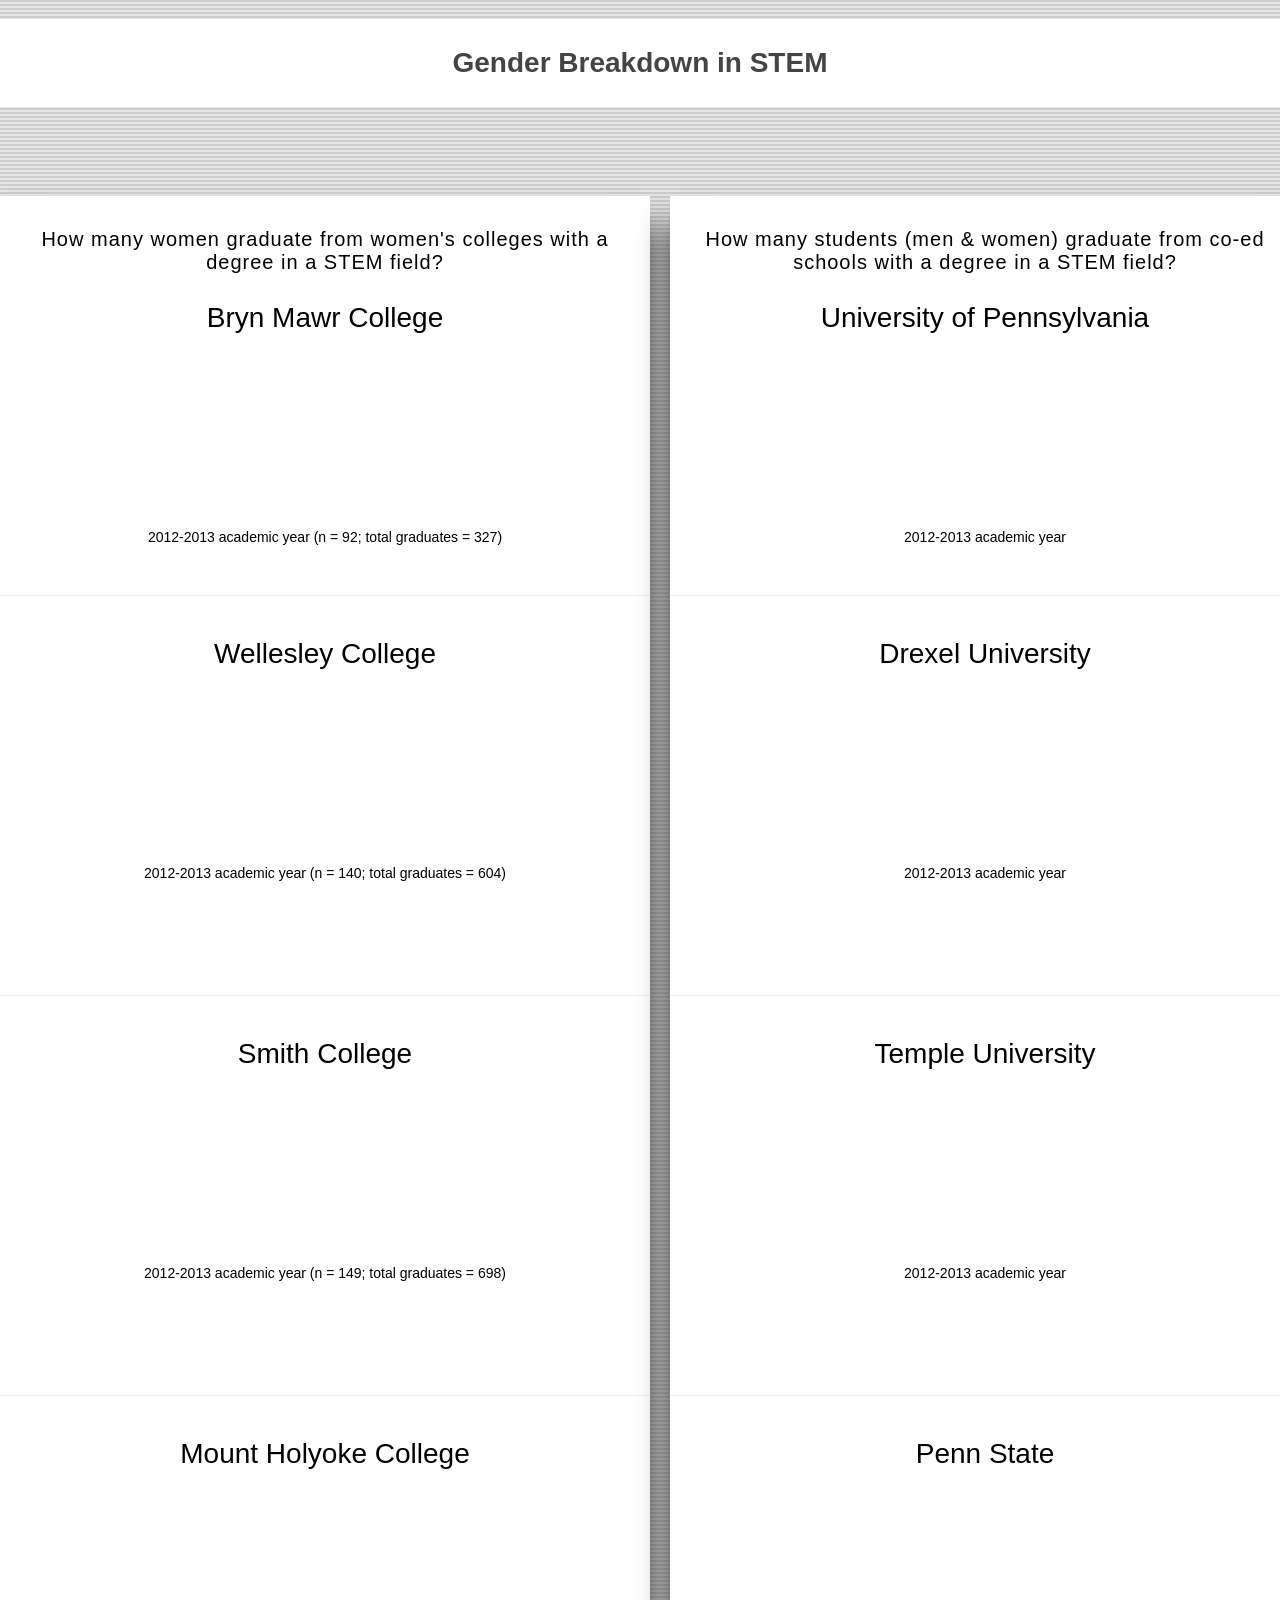
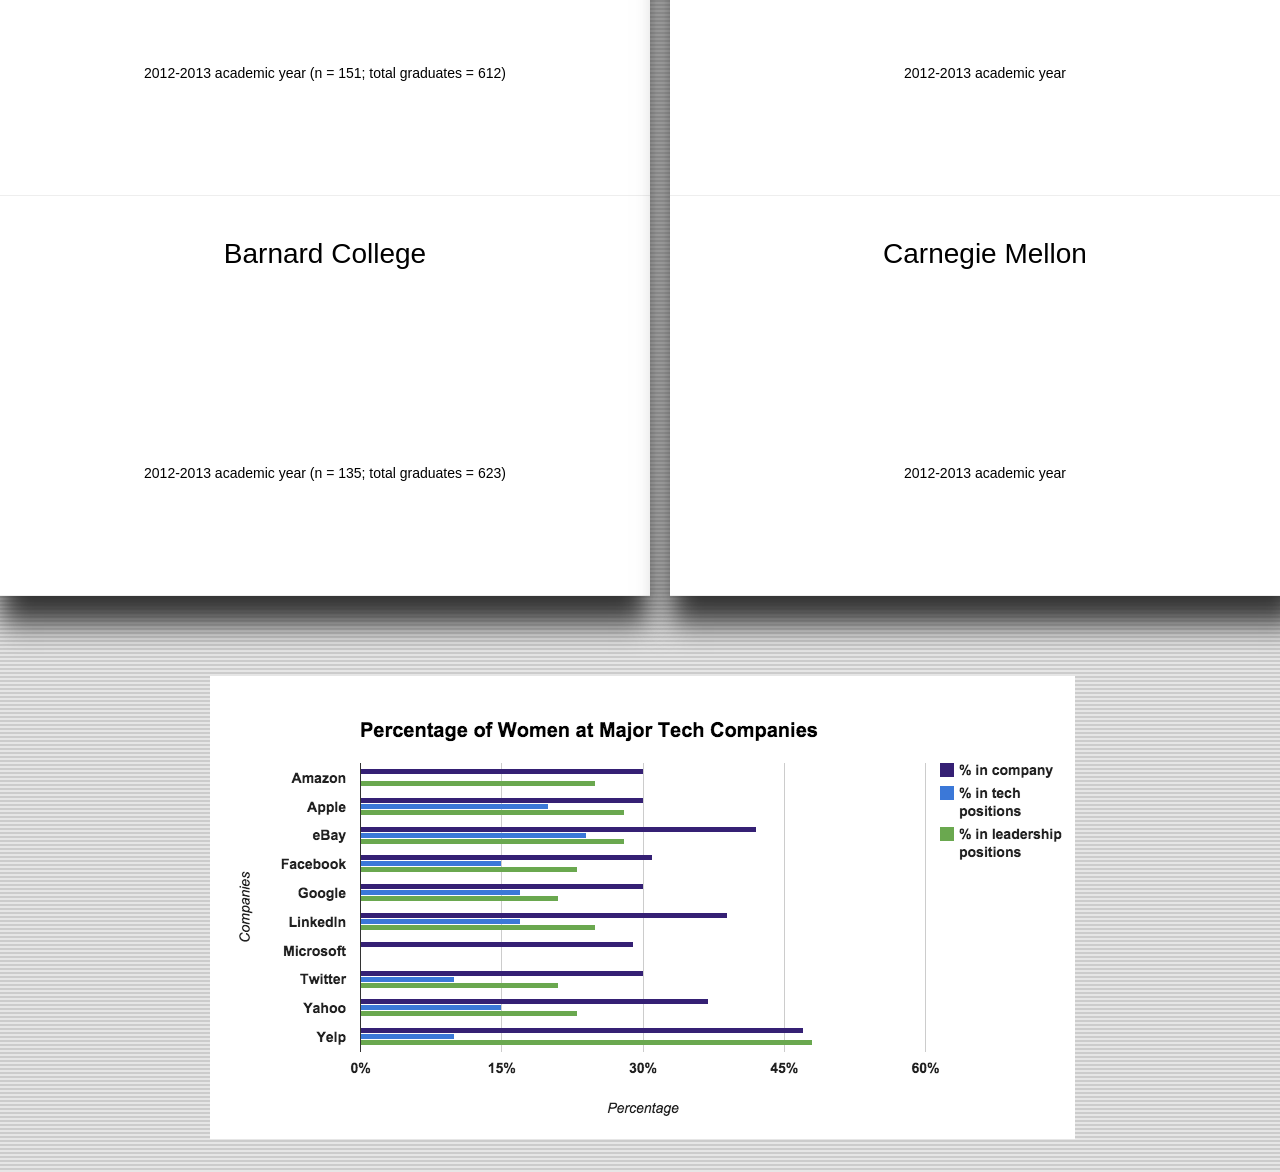
<file: index.html>
<!DOCTYPE html>
<html>

<head>

  <meta charset="UTF-8">

  <title>Gender Breakdown in STEM</title>

    <link rel="stylesheet" href="css/style.css">

</head>

<body>

  <h1 class="charts--headline">Gender Breakdown in STEM</h1>

 <div id="container">

  <div id="col-1">

<div class="charts--container">
  <ul>
    <li class="chart">
      <h2 class="chart--subHeader">How many women graduate from women's colleges with a degree in a STEM field?</h2>
      <h3 class="chart--headline">Bryn Mawr College</h3>
      <div id="pieChart_BMC">
        <svg id="pieChartSVG">
          <defs>
            <filter id='pieChartInsetShadow'>
              <feOffset dx='0' dy='0'/>
              <feGaussianBlur stdDeviation='3' result='offset-blur' />
              <feComposite operator='out' in='SourceGraphic' in2='offset-blur' result='inverse' />
              <feFlood flood-color='black' flood-opacity='1' result='color' />
              <feComposite operator='in' in='color' in2='inverse' result='shadow' />
              <feComposite operator='over' in='shadow' in2='SourceGraphic' />
            </filter>
            <filter id="pieChartDropShadow">
              <feGaussianBlur in="SourceAlpha" stdDeviation="3" result="blur" />
              <feOffset in="blur" dx="0" dy="3" result="offsetBlur" />
              <feMerge>
                <feMergeNode />
                <feMergeNode in="SourceGraphic" />
              </feMerge>
            </filter>
          </defs>
        </svg>
      </div>
      <p class="stat_info">2012-2013 academic year (n = 92; total graduates = 327)</p>
    </li>

    <li class="chart">
      <h3 class="chart--headline">Wellesley College</h3>
      <div id="pieChart_Wellesley">
        <svg id="pieChartSVG">
          <defs>
            <filter id='pieChartInsetShadow'>
              <feOffset dx='0' dy='0'/>
              <feGaussianBlur stdDeviation='3' result='offset-blur' />
              <feComposite operator='out' in='SourceGraphic' in2='offset-blur' result='inverse' />
              <feFlood flood-color='black' flood-opacity='1' result='color' />
              <feComposite operator='in' in='color' in2='inverse' result='shadow' />
              <feComposite operator='over' in='shadow' in2='SourceGraphic' />
            </filter>
            <filter id="pieChartDropShadow">
              <feGaussianBlur in="SourceAlpha" stdDeviation="3" result="blur" />
              <feOffset in="blur" dx="0" dy="3" result="offsetBlur" />
              <feMerge>
                <feMergeNode />
                <feMergeNode in="SourceGraphic" />
              </feMerge>
            </filter>
          </defs>
        </svg>
      </div>
      <p class="stat_info">2012-2013 academic year (n = 140; total graduates = 604)</p>
    </li>

    <li class="chart">
      <h3 class="chart--headline">Smith College</h3>
      <div id="pieChart_Smith">
        <svg id="pieChartSVG">
          <defs>
            <filter id='pieChartInsetShadow'>
              <feOffset dx='0' dy='0'/>
              <feGaussianBlur stdDeviation='3' result='offset-blur' />
              <feComposite operator='out' in='SourceGraphic' in2='offset-blur' result='inverse' />
              <feFlood flood-color='black' flood-opacity='1' result='color' />
              <feComposite operator='in' in='color' in2='inverse' result='shadow' />
              <feComposite operator='over' in='shadow' in2='SourceGraphic' />
            </filter>
            <filter id="pieChartDropShadow">
              <feGaussianBlur in="SourceAlpha" stdDeviation="3" result="blur" />
              <feOffset in="blur" dx="0" dy="3" result="offsetBlur" />
              <feMerge>
                <feMergeNode />
                <feMergeNode in="SourceGraphic" />
              </feMerge>
            </filter>
          </defs>
        </svg>
      </div>
      <p class="stat_info">2012-2013 academic year (n = 149; total graduates = 698)</p>
    </li>

    <li class="chart">
      <h3 class="chart--headline">Mount Holyoke College</h3>
      <div id="pieChart_Holyoke">
        <svg id="pieChartSVG">
          <defs>
            <filter id='pieChartInsetShadow'>
              <feOffset dx='0' dy='0'/>
              <feGaussianBlur stdDeviation='3' result='offset-blur' />
              <feComposite operator='out' in='SourceGraphic' in2='offset-blur' result='inverse' />
              <feFlood flood-color='black' flood-opacity='1' result='color' />
              <feComposite operator='in' in='color' in2='inverse' result='shadow' />
              <feComposite operator='over' in='shadow' in2='SourceGraphic' />
            </filter>
            <filter id="pieChartDropShadow">
              <feGaussianBlur in="SourceAlpha" stdDeviation="3" result="blur" />
              <feOffset in="blur" dx="0" dy="3" result="offsetBlur" />
              <feMerge>
                <feMergeNode />
                <feMergeNode in="SourceGraphic" />
              </feMerge>
            </filter>
          </defs>
        </svg>
      </div>
      <p class="stat_info">2012-2013 academic year (n = 151; total graduates = 612)</p>
    </li>

    <li class="chart">
      <h3 class="chart--headline">Barnard College</h3>
      <div id="pieChart_Barnard">
        <svg id="pieChartSVG">
          <defs>
            <filter id='pieChartInsetShadow'>
              <feOffset dx='0' dy='0'/>
              <feGaussianBlur stdDeviation='3' result='offset-blur' />
              <feComposite operator='out' in='SourceGraphic' in2='offset-blur' result='inverse' />
              <feFlood flood-color='black' flood-opacity='1' result='color' />
              <feComposite operator='in' in='color' in2='inverse' result='shadow' />
              <feComposite operator='over' in='shadow' in2='SourceGraphic' />
            </filter>
            <filter id="pieChartDropShadow">
              <feGaussianBlur in="SourceAlpha" stdDeviation="3" result="blur" />
              <feOffset in="blur" dx="0" dy="3" result="offsetBlur" />
              <feMerge>
                <feMergeNode />
                <feMergeNode in="SourceGraphic" />
              </feMerge>
            </filter>
          </defs>
        </svg>
      </div>
      <p class="stat_info">2012-2013 academic year (n = 135; total graduates = 623)</p>
    </li>

  </ul>
</div>

</div><!-- close col 1 -->

<div id="col-2">
    <div class="charts--container">
      <ul>
        <li class="chart">
          <h2 class="chart--subHeader">How many students (men &amp; women) graduate from co-ed schools with a degree in a STEM field?</h2>
          <h3 class="chart--headline">University of Pennsylvania</h3>
          <div id="pieChart_Penn">
            <svg id="pieChartSVG">
              <defs>
                <filter id='pieChartInsetShadow'>
                  <feOffset dx='0' dy='0'/>
                  <feGaussianBlur stdDeviation='3' result='offset-blur' />
                  <feComposite operator='out' in='SourceGraphic' in2='offset-blur' result='inverse' />
                  <feFlood flood-color='black' flood-opacity='1' result='color' />
                  <feComposite operator='in' in='color' in2='inverse' result='shadow' />
                  <feComposite operator='over' in='shadow' in2='SourceGraphic' />
                </filter>
                <filter id="pieChartDropShadow">
                  <feGaussianBlur in="SourceAlpha" stdDeviation="3" result="blur" />
                  <feOffset in="blur" dx="0" dy="3" result="offsetBlur" />
                  <feMerge>
                    <feMergeNode />
                    <feMergeNode in="SourceGraphic" />
                  </feMerge>
                </filter>
              </defs>
            </svg>
          </div>
          <p class="stat_info">2012-2013 academic year</p>
        </li>
        <li class="chart">
          <h3 class="chart--headline">Drexel University</h3>
          <div id="pieChart_Drexel">
            <svg id="pieChartSVG">
              <defs>
                <filter id='pieChartInsetShadow'>
                  <feOffset dx='0' dy='0'/>
                  <feGaussianBlur stdDeviation='3' result='offset-blur' />
                  <feComposite operator='out' in='SourceGraphic' in2='offset-blur' result='inverse' />
                  <feFlood flood-color='black' flood-opacity='1' result='color' />
                  <feComposite operator='in' in='color' in2='inverse' result='shadow' />
                  <feComposite operator='over' in='shadow' in2='SourceGraphic' />
                </filter>
                <filter id="pieChartDropShadow">
                  <feGaussianBlur in="SourceAlpha" stdDeviation="3" result="blur" />
                  <feOffset in="blur" dx="0" dy="3" result="offsetBlur" />
                  <feMerge>
                    <feMergeNode />
                    <feMergeNode in="SourceGraphic" />
                  </feMerge>
                </filter>
              </defs>
            </svg>
          </div>
          <p class="stat_info">2012-2013 academic year</p>
        </li>
        <li class="chart">
          <h3 class="chart--headline">Temple University</h3>
          <div id="pieChart_Temple">
            <svg id="pieChartSVG">
              <defs>
                <filter id='pieChartInsetShadow'>
                  <feOffset dx='0' dy='0'/>
                  <feGaussianBlur stdDeviation='3' result='offset-blur' />
                  <feComposite operator='out' in='SourceGraphic' in2='offset-blur' result='inverse' />
                  <feFlood flood-color='black' flood-opacity='1' result='color' />
                  <feComposite operator='in' in='color' in2='inverse' result='shadow' />
                  <feComposite operator='over' in='shadow' in2='SourceGraphic' />
                </filter>
                <filter id="pieChartDropShadow">
                  <feGaussianBlur in="SourceAlpha" stdDeviation="3" result="blur" />
                  <feOffset in="blur" dx="0" dy="3" result="offsetBlur" />
                  <feMerge>
                    <feMergeNode />
                    <feMergeNode in="SourceGraphic" />
                  </feMerge>
                </filter>
              </defs>
            </svg>
          </div>
          <p class="stat_info">2012-2013 academic year</p>
        </li>
           <li class="chart">
          <h3 class="chart--headline">Penn State</h3>
          <div id="pieChart_PennState">
            <svg id="pieChartSVG">
              <defs>
                <filter id='pieChartInsetShadow'>
                  <feOffset dx='0' dy='0'/>
                  <feGaussianBlur stdDeviation='3' result='offset-blur' />
                  <feComposite operator='out' in='SourceGraphic' in2='offset-blur' result='inverse' />
                  <feFlood flood-color='black' flood-opacity='1' result='color' />
                  <feComposite operator='in' in='color' in2='inverse' result='shadow' />
                  <feComposite operator='over' in='shadow' in2='SourceGraphic' />
                </filter>
                <filter id="pieChartDropShadow">
                  <feGaussianBlur in="SourceAlpha" stdDeviation="3" result="blur" />
                  <feOffset in="blur" dx="0" dy="3" result="offsetBlur" />
                  <feMerge>
                    <feMergeNode />
                    <feMergeNode in="SourceGraphic" />
                  </feMerge>
                </filter>
              </defs>
            </svg>
          </div>
          <p class="stat_info">2012-2013 academic year</p>
        </li>
        <li class="chart">
          <h3 class="chart--headline">Carnegie Mellon</h3>
          <div id="pieChart_CMU">
            <svg id="pieChartSVG">
              <defs>
                <filter id='pieChartInsetShadow'>
                  <feOffset dx='0' dy='0'/>
                  <feGaussianBlur stdDeviation='3' result='offset-blur' />
                  <feComposite operator='out' in='SourceGraphic' in2='offset-blur' result='inverse' />
                  <feFlood flood-color='black' flood-opacity='1' result='color' />
                  <feComposite operator='in' in='color' in2='inverse' result='shadow' />
                  <feComposite operator='over' in='shadow' in2='SourceGraphic' />
                </filter>
                <filter id="pieChartDropShadow">
                  <feGaussianBlur in="SourceAlpha" stdDeviation="3" result="blur" />
                  <feOffset in="blur" dx="0" dy="3" result="offsetBlur" />
                  <feMerge>
                    <feMergeNode />
                    <feMergeNode in="SourceGraphic" />
                  </feMerge>
                </filter>
              </defs>
            </svg>
          </div>
          <p class="stat_info">2012-2013 academic year</p>
        </li>

    </ul>
</div>



</div><!-- close col 2 -->

<img class="barchart" src="img/bar_chart.png" alt="Percentage of women in top tech companies">


</div><!-- close container -->

  <script src='http://d3js.org/d3.v3.min.js'></script>

  <script src="js/index.js"></script>

</body>

</html>
</file>
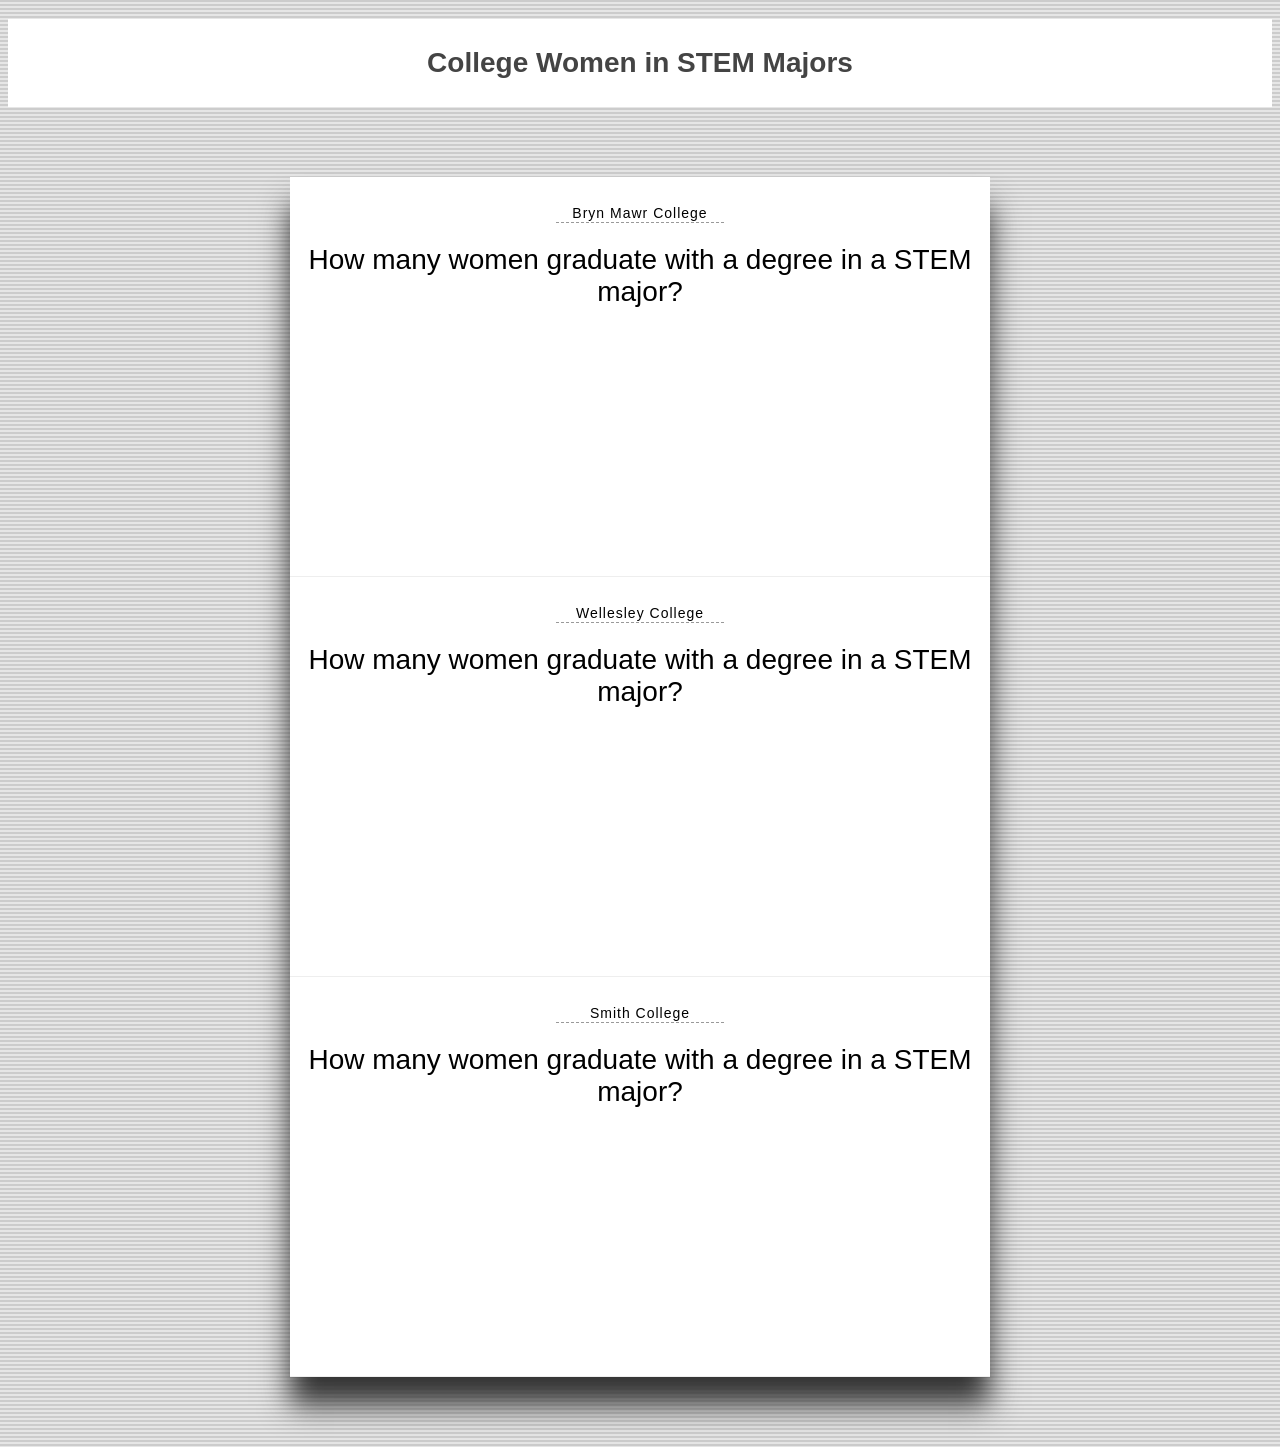
<file: charts-info-graphic/index.html>
<!DOCTYPE html>
<html>

<head>

  <meta charset="UTF-8">

  <title>College Women in STEM Majors</title>

    <link rel="stylesheet" href="css/style.css">

</head>

<body>

  <h1 class="charts--headline">College Women in STEM Majors</h1>
<div class="charts--container">
  <ul>
    <li class="chart">
      <h3 class="chart--subHeadline">Bryn Mawr College</h3>
      <h2 class="chart--headline">How many women graduate with a degree in a STEM major?</h2>
      <div id="pieChart_BMC">
        <svg id="pieChartSVG">
          <defs>
            <filter id='pieChartInsetShadow'>
              <feOffset dx='0' dy='0'/>
              <feGaussianBlur stdDeviation='3' result='offset-blur' />
              <feComposite operator='out' in='SourceGraphic' in2='offset-blur' result='inverse' />
              <feFlood flood-color='black' flood-opacity='1' result='color' />
              <feComposite operator='in' in='color' in2='inverse' result='shadow' />
              <feComposite operator='over' in='shadow' in2='SourceGraphic' />
            </filter>
            <filter id="pieChartDropShadow">
              <feGaussianBlur in="SourceAlpha" stdDeviation="3" result="blur" />
              <feOffset in="blur" dx="0" dy="3" result="offsetBlur" />
              <feMerge>
                <feMergeNode />
                <feMergeNode in="SourceGraphic" />
              </feMerge>
            </filter>
          </defs>
        </svg>
      </div>
    </li>

    <li class="chart">
      <h3 class="chart--subHeadline">Wellesley College</h3>
      <h2 class="chart--headline">How many women graduate with a degree in a STEM major?</h2>
      <div id="pieChart_Wellesley">
        <svg id="pieChartSVG">
          <defs>
            <filter id='pieChartInsetShadow'>
              <feOffset dx='0' dy='0'/>
              <feGaussianBlur stdDeviation='3' result='offset-blur' />
              <feComposite operator='out' in='SourceGraphic' in2='offset-blur' result='inverse' />
              <feFlood flood-color='black' flood-opacity='1' result='color' />
              <feComposite operator='in' in='color' in2='inverse' result='shadow' />
              <feComposite operator='over' in='shadow' in2='SourceGraphic' />
            </filter>
            <filter id="pieChartDropShadow">
              <feGaussianBlur in="SourceAlpha" stdDeviation="3" result="blur" />
              <feOffset in="blur" dx="0" dy="3" result="offsetBlur" />
              <feMerge>
                <feMergeNode />
                <feMergeNode in="SourceGraphic" />
              </feMerge>
            </filter>
          </defs>
        </svg>
      </div>
    </li>

    <li class="chart">
      <h3 class="chart--subHeadline">Smith College</h3>
      <h2 class="chart--headline">How many women graduate with a degree in a STEM major?</h2>
      <div id="pieChart_Smith">
        <svg id="pieChartSVG">
          <defs>
            <filter id='pieChartInsetShadow'>
              <feOffset dx='0' dy='0'/>
              <feGaussianBlur stdDeviation='3' result='offset-blur' />
              <feComposite operator='out' in='SourceGraphic' in2='offset-blur' result='inverse' />
              <feFlood flood-color='black' flood-opacity='1' result='color' />
              <feComposite operator='in' in='color' in2='inverse' result='shadow' />
              <feComposite operator='over' in='shadow' in2='SourceGraphic' />
            </filter>
            <filter id="pieChartDropShadow">
              <feGaussianBlur in="SourceAlpha" stdDeviation="3" result="blur" />
              <feOffset in="blur" dx="0" dy="3" result="offsetBlur" />
              <feMerge>
                <feMergeNode />
                <feMergeNode in="SourceGraphic" />
              </feMerge>
            </filter>
          </defs>
        </svg>
      </div>
    </li>

  </ul>
</div>

  <script src='http://d3js.org/d3.v3.min.js'></script>

  <script src="js/index.js"></script>

</body>

</html>
</file>
<file: css/style.css>
/**
 * Variable power
 */
* {
  -moz-box-sizing: border-box;
  box-sizing: border-box;
}

body {
  font-size: 14px;
  font-family: sans-serif;
  font-weight: 100;
  background-color: #ccc;
  background-image: linear-gradient(transparent 50%, rgba(255, 255, 255, 0.5) 25%);
  background-size: 4px 4px;
}
body ul {
  list-style: none;
}
body ul, body li {
  margin: 0;
  padding: 0;
}

.chart {
  min-height: 400px;
  padding-top: 10px;
  border-bottom: 1px solid #eee;
  padding: 1em;
}

.chart--headline, .chart--subHeadline {
  text-align: center;
}

.chart--subHeader {
  font-weight: 400;
  font-size: 20px;
  letter-spacing: 1px;
  text-align: center;
  padding-top: 2px;

}

.chart--headline {
  position: relative;
  font-weight: 100;
  font-size: 28px;
}
.chart--headline:before {
  position: absolute;
  content: '';
  bottom: 133%;
  left: 50%;
  width: 25%;
  margin: 0 0 0 -12.5%;
}

.chart--subHeadline {
  font-weight: 400;
  font-size: 14px;
  letter-spacing: 1px;
  text-align: center;
}

.charts--container {
  background-color: #fff;
  width: 100%;
}
@media screen and (min-width: 700px) {
  .charts--container {
    max-width: 700px;
    left: 50%;
    top: 10%;
    margin: 5em auto;
    box-shadow: 0 2em 2em #333;
  }
}

.charts--headline {
  text-align: center;
  color: #444;
  background-color: #fff;
  padding: 1em;
}

.lineChart--area {
  fill: url(#lineChart--gradientBackgroundArea);
}

.lineChart--areaLine {
  fill: none;
  stroke: #6bb7c7;
  stroke-width: 3;
}

.lineChart--bubble--label {
  fill: none;
  stroke: #6bb7c7;
  font-size: 12.6px;
  font-style: italic;
  font-weight: 100;
}

.lineChart--bubble--value {
  fill: #fff;
  stroke: #fff;
  font-size: 21px;
  font-weight: 100;
}

.lineChart--circle {
  fill: #6bb7c7;
  stroke: #fff;
  stroke-width: 3;
}

.lineChart--circle__highlighted {
  fill: #fff;
  stroke: #3f94a7;
}

.lineChart--gradientBackgroundArea--top {
  stop-color: #6bb7c7;
  stop-opacity: 0.1;
}

.lineChart--gradientBackgroundArea--bottom {
  stop-color: #6bb7c7;
  stop-opacity: 0.6;
}

.lineChart--svg {
  border: 1px solid #eee;
}

.lineChart--xAxisTicks .domain, .lineChart--xAxis .domain, .lineChart--yAxisTicks .domain {
  display: none;
}

.lineChart--xAxis .tick line {
  display: none;
}

.lineChart--xAxisTicks .tick line, .lineChart--yAxisTicks .tick line {
  fill: none;
  stroke: #b3b3b3;
  stroke-width: 1;
  stroke-dasharray: 2,2;
}

.pieChart--center--innerCircle {
  fill: #fff;
}

.pieChart--center--text {
  font-size: 28px;
}

.pieChart--center--outerCircle {
  fill: rgba(255, 255, 255, 0.75);
}

.pieChart--detail--divider {
  stroke: gray;
  stroke-width: 1;
}

.pieChart--detail--percentage {
  font-size: 42px;
  font-weight: 100;
  fill: #333;
  stroke-width: 1px;
}

.pieChart--detail--textContainer {
  background-color: transparent;
  padding: 10px 0 0 0;
  margin: 0;
  color: #666;
  font-style: italic;
}

.pieChart--detail__left {
  text-align: left;
}

.pieChart--detail__right {
  text-align: right;
}

.pieChart__black {
  fill: #000000;
}

.pieChart__red {
  fill: #cd1f2a;
}

.pieChart__orange {
    fill: #04819E;
}

.pieChart__blue {
    fill: #FF7F00;
}

/**
 * Helper classes
 */
.hidden {
  display: none;
}

.chart--headline {
    /*padding-bottom: 50px;*/
}

#col-1 {
    float: left;
    width: 650px;

}

#col-2 {
    float: right;
    width: 650px;
    padding-left: 20px;

}

body, html {
    margin: 0;
    padding: 0;
}

#container {
    width: 1300px;
    margin: 0 auto;
}

.stat_info {
    text-align: center;
}

.barchart  {
 padding: 10px;
 padding-bottom: 30px;
 margin-left: 200px;
}
</file>
<file: charts-info-graphic/css/style.css>
/**
 * Variable power
 */
* {
  -moz-box-sizing: border-box;
  box-sizing: border-box;
}

body {
  font-size: 14px;
  font-family: sans-serif;
  font-weight: 100;
  background-color: #ccc;
  background-image: linear-gradient(transparent 50%, rgba(255, 255, 255, 0.5) 25%);
  background-size: 4px 4px;
}
body ul {
  list-style: none;
}
body ul, body li {
  margin: 0;
  padding: 0;
}

.chart {
  min-height: 400px;
  border-bottom: 1px solid #eee;
  padding: 1em;
}

.chart--headline, .chart--subHeadline {
  text-align: center;
}

.chart--headline {
  position: relative;
  font-weight: 100;
  font-size: 28px;
}
.chart--headline:before {
  position: absolute;
  content: '';
  bottom: 133%;
  left: 50%;
  width: 25%;
  margin: 0 0 0 -12.5%;
  border-top: 1px dashed #999999;
}

.chart--subHeadline {
  font-weight: 400;
  font-size: 14px;
  letter-spacing: 1px;
}

.charts--container {
  background-color: #fff;
  width: 100%;
}
@media screen and (min-width: 700px) {
  .charts--container {
    max-width: 700px;
    left: 50%;
    top: 10%;
    margin: 5em auto;
    box-shadow: 0 2em 2em #333;
  }
}

.charts--headline {
  text-align: center;
  color: #444;
  background-color: #fff;
  padding: 1em;
}

.lineChart--area {
  fill: url(#lineChart--gradientBackgroundArea);
}

.lineChart--areaLine {
  fill: none;
  stroke: #6bb7c7;
  stroke-width: 3;
}

.lineChart--bubble--label {
  fill: none;
  stroke: #6bb7c7;
  font-size: 12.6px;
  font-style: italic;
  font-weight: 100;
}

.lineChart--bubble--value {
  fill: #fff;
  stroke: #fff;
  font-size: 21px;
  font-weight: 100;
}

.lineChart--circle {
  fill: #6bb7c7;
  stroke: #fff;
  stroke-width: 3;
}

.lineChart--circle__highlighted {
  fill: #fff;
  stroke: #3f94a7;
}

.lineChart--gradientBackgroundArea--top {
  stop-color: #6bb7c7;
  stop-opacity: 0.1;
}

.lineChart--gradientBackgroundArea--bottom {
  stop-color: #6bb7c7;
  stop-opacity: 0.6;
}

.lineChart--svg {
  border: 1px solid #eee;
}

.lineChart--xAxisTicks .domain, .lineChart--xAxis .domain, .lineChart--yAxisTicks .domain {
  display: none;
}

.lineChart--xAxis .tick line {
  display: none;
}

.lineChart--xAxisTicks .tick line, .lineChart--yAxisTicks .tick line {
  fill: none;
  stroke: #b3b3b3;
  stroke-width: 1;
  stroke-dasharray: 2,2;
}

.pieChart--center--innerCircle {
  fill: #fff;
}

.pieChart--center--text {
  font-size: 28px;
}

.pieChart--center--outerCircle {
  fill: rgba(255, 255, 255, 0.75);
}

.pieChart--detail--divider {
  stroke: gray;
  stroke-width: 1;
}

.pieChart--detail--percentage {
  font-size: 42px;
  font-weight: 100;
  fill: #333;
  stroke-width: 1px;
}

.pieChart--detail--textContainer {
  background-color: transparent;
  padding: 10px 0 0 0;
  margin: 0;
  color: #666;
  font-style: italic;
}

.pieChart--detail__left {
  text-align: left;
}

.pieChart--detail__right {
  text-align: right;
}

.pieChart__blue {
  fill: #6bb7c7;
}

.pieChart__red {
  fill: #d79d91;
}

/**
 * Helper classes
 */
.hidden {
  display: none;
}

.chart--headline {
    /*padding-bottom: 50px;*/
}
</file>
